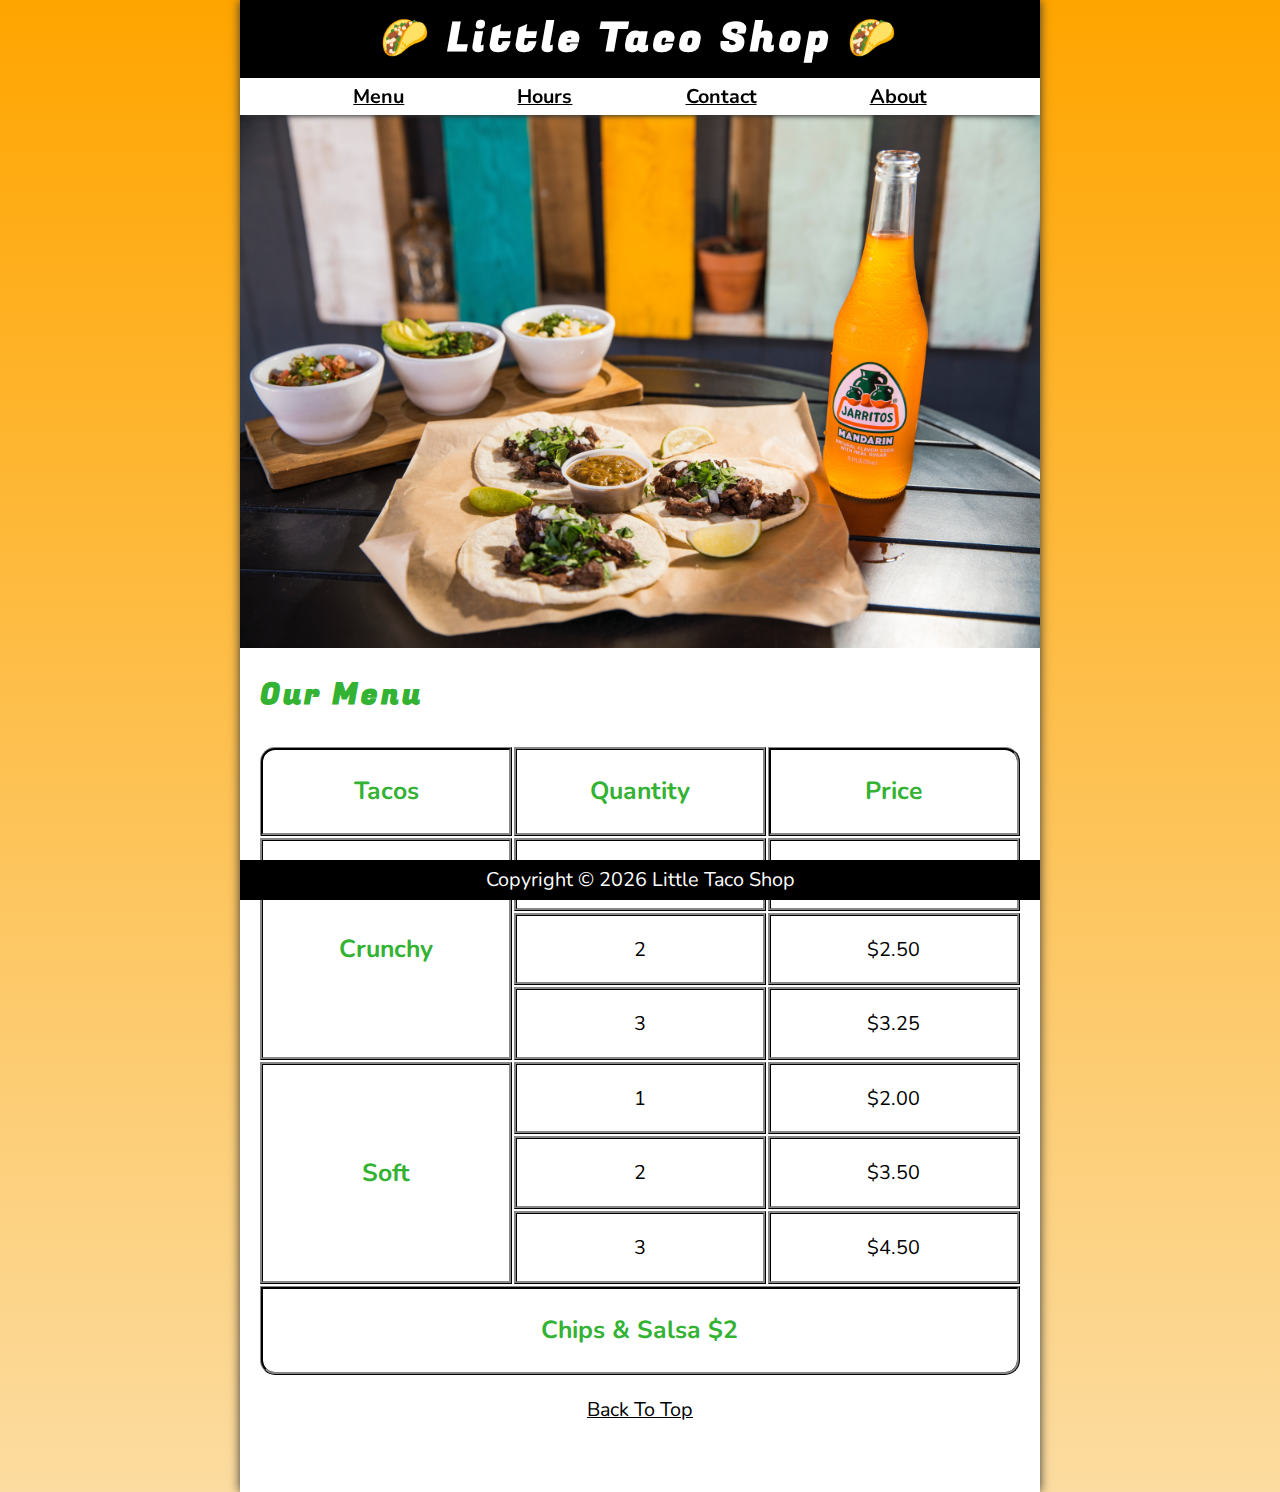
<file: index.html>
<!DOCTYPE html>
<html lang="en">
  <head>
    <meta charset="UTF-8" />
    <meta name="viewport" content="width=device-width, initial-scale=1.0" />
    <meta name="author" content="M Zubyan" />
    <meta
      name="description"
      content="The official website for The Little Taco Shop"
    />
    <title>The Little Taco Shop</title>
    <link rel="icon" href="favicon.ico" type="image/x-icon" />
    <link rel="stylesheet" href="css/style.css" />
    <script src="js/main.js" defer></script>
  </head>

  <body>
    <header class="header">
      <h1 class="header__h1">Little Taco Shop</h1>
      <nav class="header__nav">
        <ul class="header__ul">
          <li>
            <a href="#menu">Menu</a>
          </li>
          <li>
            <a href="hours.html">Hours</a>
          </li>
          <li>
            <a href="contact.html">Contact</a>
          </li>
          <li>
            <a href="about.html">About</a>
          </li>
        </ul>
      </nav>
    </header>
    <section class="hero">
      <h2 class="hero__h2">Bienvenidos</h2>
      <figure>
        <img
          src="img/tacos_and_drink_1000x667.png"
          alt="Tacos and a Drink"
          title="We love tacos!"
          width="1000"
          height="667"
        />
        <figcaption class="offscreen">Tacos and a Drink</figcaption>
      </figure>
    </section>
    <main class="main">
      <article id="menu" class="main__article menu">
        <h2 class="menu__h2">Our Menu</h2>
        <table class="menu__container">
          <caption class="offscreen">
            Our Tacos
          </caption>
          <thead>
            <tr>
              <th class="menu__header" scope="col">Tacos</th>
              <th class="menu__header" scope="col" scope="col">Quantity</th>
              <th class="menu__header" scope="col" scope="col">Price</th>
            </tr>
          </thead>
          <tbody>
            <tr>
              <th class="menu__item menu__cr" scope="row" rowspan="3">
                Crunchy
              </th>
              <td class="menu__item">1</td>
              <td class="menu__item">$1.50</td>
            </tr>
            <tr>
              <td class="menu__item">2</td>
              <td class="menu__item">$2.50</td>
            </tr>
            <tr>
              <td class="menu__item">3</td>
              <td class="menu__item">$3.25</td>
            </tr>
            <tr>
              <th class="menu__item menu__sf" scope="row" rowspan="3">Soft</th>
              <td class="menu__item">1</td>
              <td class="menu__item">$2.00</td>
            </tr>
            <tr>
              <td class="menu__item">2</td>
              <td class="menu__item">$3.50</td>
            </tr>
            <tr>
              <td class="menu__item">3</td>
              <td class="menu__item">$4.50</td>
            </tr>
          </tbody>
          <tfoot>
            <tr>
              <td class="menu__item menu__cs" colspan="3">
                Chips &amp; Salsa $2
              </td>
            </tr>
          </tfoot>
        </table>
        <p class="center">
          <a href="#">Back To Top</a>
        </p>
      </article>
    </main>
    <footer class="footer">
      <p>
        <span class="nowrap">Copyright &copy; <time id="year"></time></span>
        <span class="nowrap">Little Taco Shop</span>
      </p>
    </footer>
  </body>
</html>
</file>
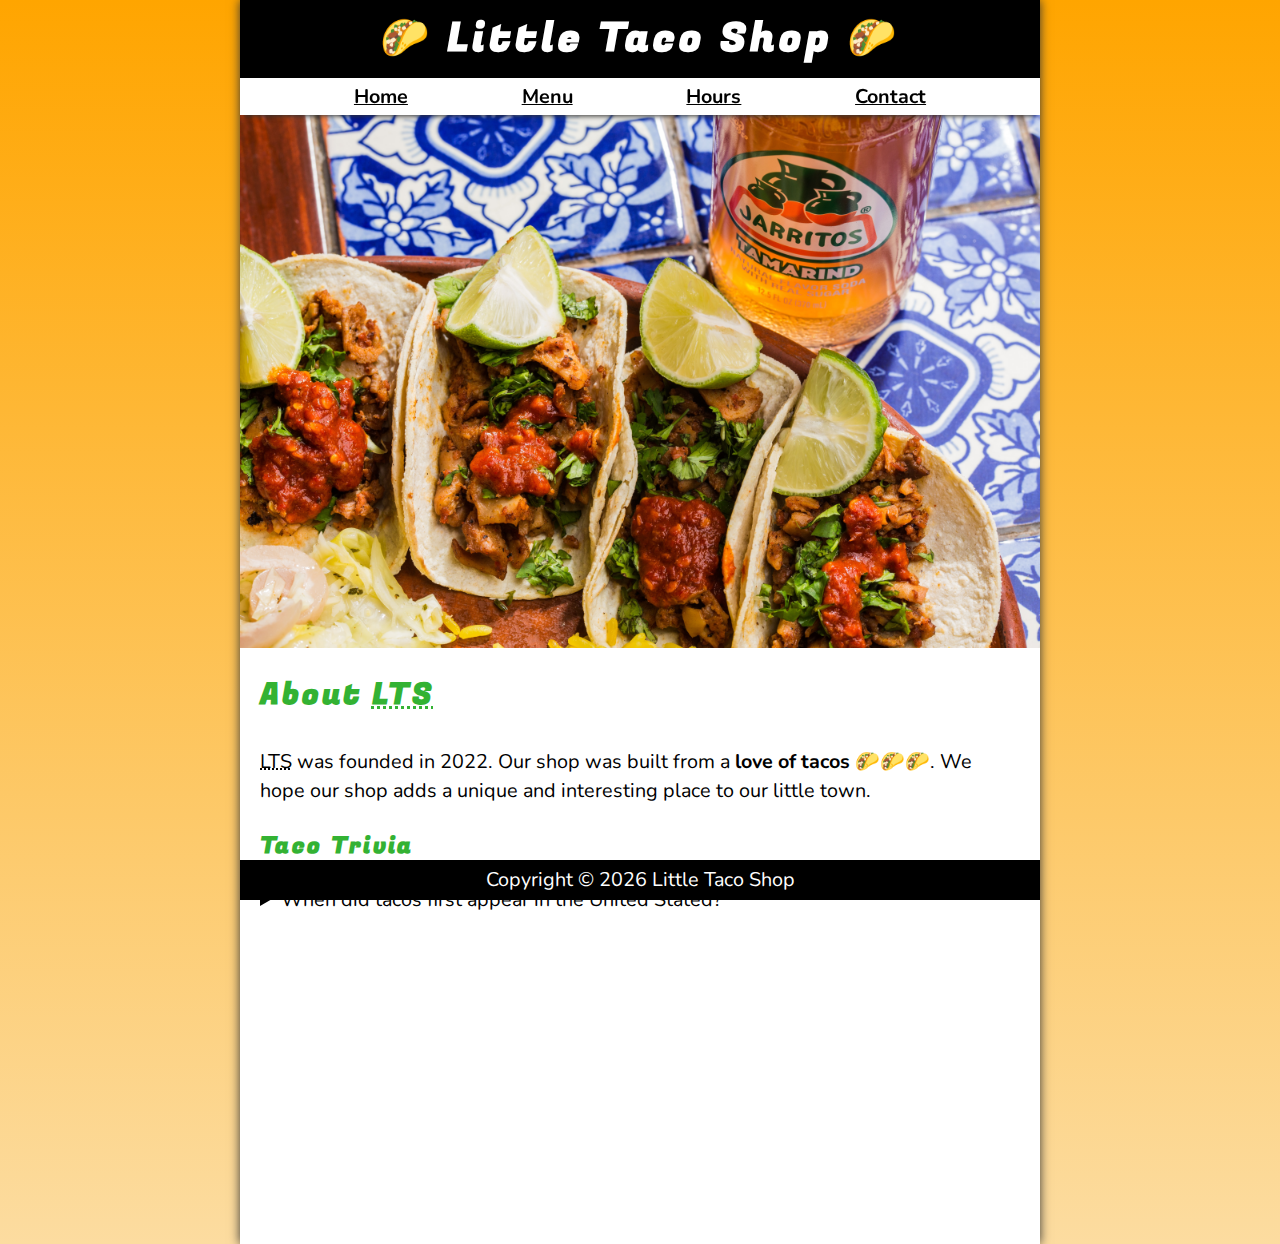
<file: about.html>
<!DOCTYPE html>
<html lang="en">
  <head>
    <meta charset="UTF-8" />
    <meta name="viewport" content="width=device-width, initial-scale=1.0" />
    <meta name="author" content="M Zubyan" />
    <meta
      name="description"
      content="The official website for The Little Taco Shop"
    />
    <title>About LTS</title>
    <link rel="icon" href="favicon.ico" type="image/x-icon" />
    <link rel="stylesheet" href="css/style.css" />
    <script src="js/main.js" defer></script>
  </head>
  <body>
    <header class="header">
      <h1 class="header__h1">Little Taco Shop</h1>
      <nav class="header__nav">
        <ul class="header__ul">
          <li>
            <a href="/">Home</a>
          </li>
          <li>
            <a href="/#menu">Menu</a>
          </li>
          <li>
            <a href="hours.html">Hours</a>
          </li>
          <li>
            <a href="contact.html">Contact</a>
          </li>
        </ul>
      </nav>
    </header>
    <section class="hero">
      <figure>
        <img
          src="img/tacos_delicioso_1000x667.png"
          alt="Tacos Delicioso"
          width="1000"
          height="667"
        />
        <figcaption class="offscreen">Try these Delicious Tacos</figcaption>
      </figure>
    </section>
    <main class="main">
      <article id="about" class="main__article about">
        <h2>About <abbr title="The Little Taco Shop">LTS</abbr></h2>
        <p>
          <abbr title="The Little Taco Shop">LTS</abbr> was founded in
          <time datetime="2022">2022</time>. Our shop was built from a
          <strong>love of tacos</strong> 🌮🌮🌮. We hope our shop adds a unique
          and interesting place to our little town.
        </p>
        <aside>
          <h3 class="about__trivia">Taco Trivia</h3>
          <details>
            <summary>When did tacos first appear in the United Stated?</summary>
            <p class="about__trivia-answer">
              Jeffrey M. Pilcher, taco historian and professor of history at the
              University of Minnesota, says the earliest mention of tacos in the
              United States are in a newspaper from
              <time datetime="1905">1905</time>. (Source:
              <cite
                ><a
                  href="https://www.smithsonianmag.com/arts-culture/where-did-the-taco-come-from-81228162/"
                  target="_blank"
                  >Smithsonian Magazine</a
                ></cite
              >)
            </p>
          </details>
        </aside>
      </article>
    </main>
    <footer class="footer">
      <p>
        <span class="nowrap">Copyright &copy; <time id="year"></time></span>
        <span class="nowrap">Little Taco Shop</span>
      </p>
    </footer>
  </body>
</html>
</file>
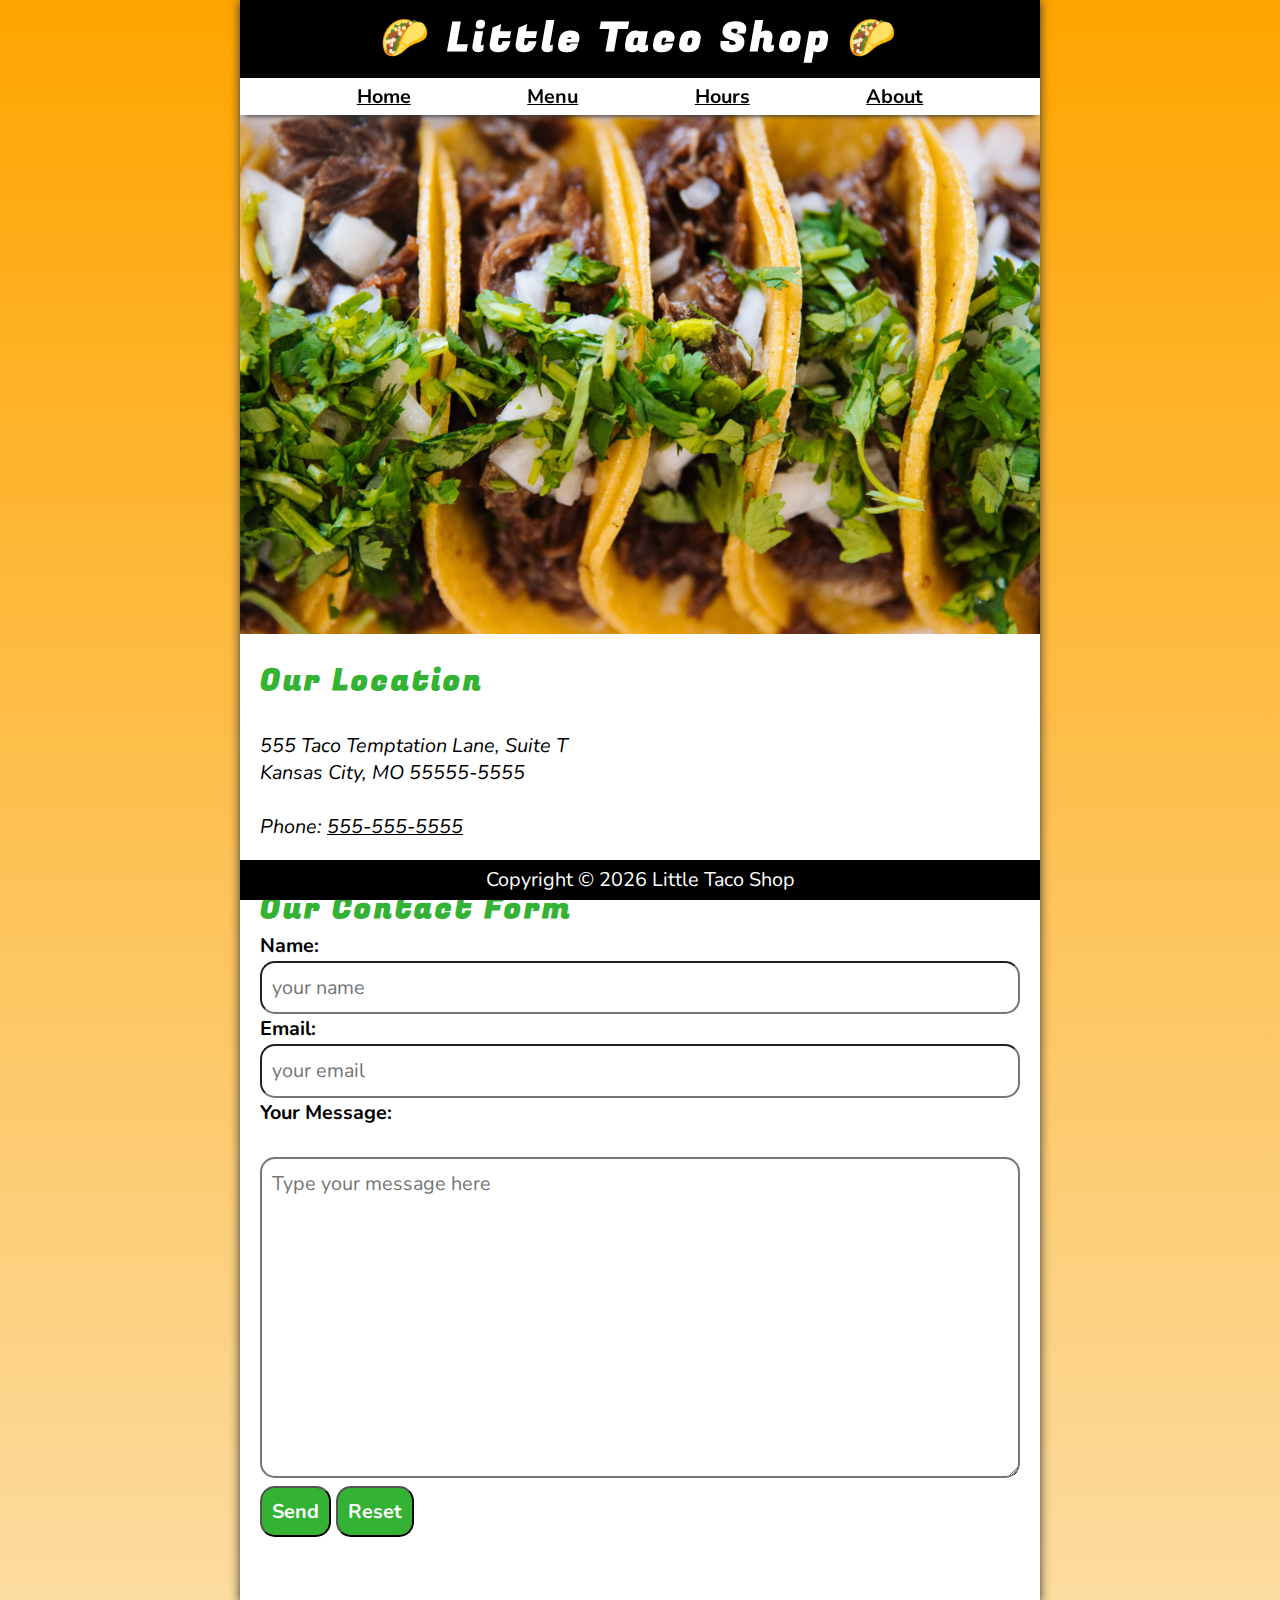
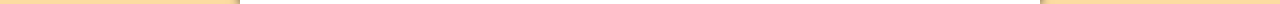
<file: contact.html>
<!DOCTYPE html>
<html lang="en">
  <head>
    <meta charset="UTF-8" />
    <meta name="viewport" content="width=device-width, initial-scale=1.0" />
    <meta name="author" content="M Zubyan" />
    <meta
      name="description"
      content="Contact information for The Little Taco Shop"
    />
    <title>Contact Us - LTS</title>
    <link rel="icon" href="favicon.ico" type="image/x-icon" />
    <link rel="stylesheet" href="css/style.css" />
    <script src="js/main.js" defer></script>
  </head>

  <body>
    <header class="header">
      <h1 class="header__h1">Little Taco Shop</h1>
      <nav class="header__nav">
        <ul class="header__ul">
          <li>
            <a href="/">Home</a>
          </li>
          <li>
            <a href="/#menu">Menu</a>
          </li>
          <li>
            <a href="hours.html">Hours</a>
          </li>
          <li>
            <a href="about.html">About</a>
          </li>
        </ul>
      </nav>
    </header>
    <section>
      <figure>
        <img
          src="img/tacos_close_up_1000x649.png"
          alt="Little Taco Shop Tacos"
          title="Tacos ready to eat!"
          width="1000"
          height="649"
        />
        <figcaption class="offscreen">Little Taco Shop Tacos</figcaption>
      </figure>
    </section>
    <main class="main">
      <article class="main__article">
        <h2>Our Location</h2>
        <address>
          555 Taco Temptation Lane, Suite T<br />
          Kansas City, MO 55555-5555
          <br /><br />
          Phone: <a href="tel:+5555555555">555-555-5555</a>
        </address>
      </article>
      <hr />
      <article class="main__article contact">
        <h2 class="contact__h2">Our Contact Form</h2>

        <form
          action="https://httpbin.org/get"
          method="get"
          class="contact__form"
        >
          <fieldset class="contact__fieldset">
            <legend class="offscreen">Send Us A Message</legend>
            <p class="contact__p">
              <label class="contact__label" for="name">Name:</label>
              <input
                class="contact__input"
                type="text"
                name="name"
                id="name"
                placeholder="your name"
                required
              />
            </p>
            <p class="contact__p">
              <label class="contact__label" for="email">Email:</label>
              <input
                class="contact__input"
                type="email"
                name="email"
                id="email"
                placeholder="your email"
                required
              />
            </p>
            <p class="contact__p">
              <label class="contact__label" for="message">Your Message:</label>
              <br />
              <textarea
                class="contact__textarea"
                name="message"
                id="message"
                cols="30"
                rows="10"
                placeholder="Type your message here"
              ></textarea>
            </p>
          </fieldset>
          <button class="contact__button" type="submit">Send</button>
          <button class="contact__button" type="reset">Reset</button>
        </form>
      </article>
    </main>
    <footer class="footer">
      <p>
        <span class="nowrap">Copyright &copy; <time id="year"></time></span>
        <span class="nowrap">Little Taco Shop</span>
      </p>
    </footer>
  </body>
</html>
</file>
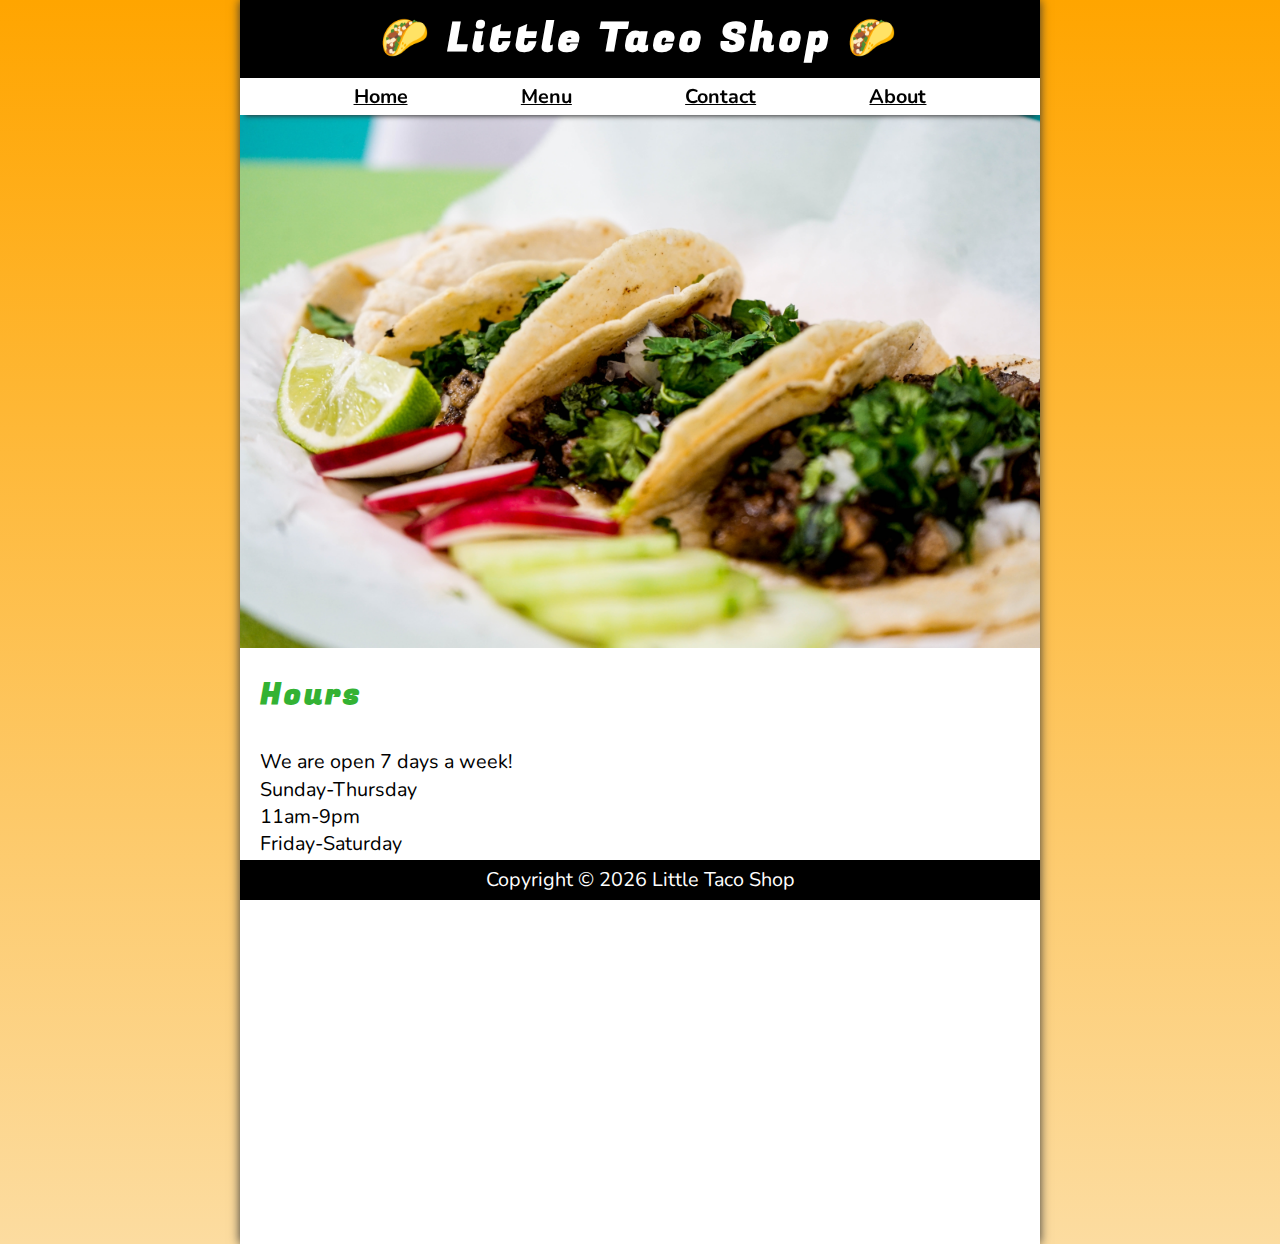
<file: hours.html>
<!DOCTYPE html>
<html lang="en">
  <head>
    <meta charset="UTF-8" />
    <meta name="viewport" content="width=device-width, initial-scale=1.0" />
    <meta name="author" content="M Zubyan" />
    <meta name="description" content="Store Hours for The Little Taco Shop" />
    <title>LTS Hours</title>
    <link rel="icon" href="favicon.ico" type="image/x-icon" />
    <link rel="stylesheet" href="css/style.css" />
    <script src="js/main.js" defer></script>
  </head>

  <body>
    <header class="header">
      <h1 class="header__h1">Little Taco Shop</h1>
      <nav class="header__nav">
        <ul class="header__ul">
          <li>
            <a href="/">Home</a>
          </li>
          <li>
            <a href="/#menu">Menu</a>
          </li>
          <li>
            <a href="contact.html">Contact</a>
          </li>
          <li>
            <a href="about.html">About</a>
          </li>
        </ul>
      </nav>
    </header>
    <section class="hero">
      <figure>
        <img
          src="img/tacos_tray_1000x667.png"
          alt="A Tray of Tasty Tacos"
          title="We love trays of tacos!"
          width="1000"
          height="667"
        />
        <figcaption class="offscreen">A Tray of Tasty Tacos</figcaption>
      </figure>
    </section>
    <main class="main">
      <article class="main__article">
        <h2>Hours</h2>
        <p>We are open 7 days a week!</p>
        <dl>
          <dt>Sunday-Thursday</dt>
          <dd>11am-9pm</dd>
          <dt>Friday-Saturday</dt>
          <dd>11am-11pm</dd>
        </dl>
      </article>
    </main>
    <footer class="footer">
      <p>
        <span class="nowrap">Copyright &copy; <time id="year"></time></span>
        <span class="nowrap">Little Taco Shop</span>
      </p>
    </footer>
  </body>
</html>
</file>
<file: css/style.css>
@import url("https://fonts.googleapis.com/css2?family=Fugaz+One&family=Nunito&display=swap");

/* || RESET */

*,
*::before,
*::after {
  margin: 0;
  padding: 0;
  box-sizing: border-box;
}

img {
  display: block;
  max-width: 100%;
  height: auto;
}

input,
button,
textarea {
  font: inherit;
}

/* || VARIABLES */

:root {
  /* FONTS */
  --FF: "Nunito", sans-serif;
  --FF--HEADINGS: "Fugaz One", cursive;
  --FS: clamp(1rem, 2.2vh, 1.5rem);

  /* COLORS */
  --BGCOLOR: orange;
  --BGCOLOR-FADE: rgb(252, 220, 160);
  --BGIMAGE: linear-gradient(to bottom, var(--BGCOLOR), var(--BGCOLOR-FADE));
  --BODY-BGCOLOR: #fff;
  --FONT-COLOR: #000;
  --BORDER-COLOR: #333;
  --HIGHLIGHT-COLOR: rgb(51, 178, 51);
  --LINK-COLOR: #000;
  --LINK-HOVER: hsla(0, 0%, 0%, 0.6);
  --LINK-ACTIVE: orange;
  --HEADER-BGCOLOR: #000;
  --HEADER-COLOR: #fff;
  --NAV-BGCOLOR: #fff;
  --HERO-BGCOLOR: rgba(51, 178, 51, 0.75);
  --HERO-COLOR: #fff;
  --BUTTON-COLOR: #fff;

  /* BORDERS */
  --BORDERS: 1px solid var(var(--BORDER-COLOR));
  --BORDER-RADIUS: 15px;

  /* STANDARD PADDING */
  --PADDING-TB: 0.25em; /* top bottom */
  --PADDING-SIDE: 2.5%;

  /* STANDARD MARGIN */
  --MARGIN: clamp(1em, 2.5vh, 1.5em) 0;
}

@media (prefers-color-scheme: dark) {
  :root {
    --BGCOLOR: #000;
    --BGCOLOR-FADE: gray;
    --HEADER-COLOR: whitesmoke;
    --NAV-BGCOLOR: rgb(20, 20, 20);
    --HERO-COLOR: #333;
    --BODY-BGCOLOR: #333;
    --FONT-COLOR: whitesmoke;
    --HIGHLIGHT-COLOR: whitesmoke;
    --BORDER-COLOR: whitesmoke;
    --LINK-COLOR: whitesmoke;
    --LINK-HOVER: orange;
    --LINK-ACTIVE: rgb(252, 200, 103);
    --BUTTON-COLOR: #000;
  }
}

/* || UTILITY CLASSES */

.offscreen {
  position: absolute;
  left: -10000px;
}

.nowrap {
  white-space: nowrap;
}

.center {
  text-align: center;
}

/* || GENERAL STYLES */

html {
  scroll-behavior: smooth;
  font-size: var(--FS);
  font-family: var(--FF);
  background-color: var(--BGCOLOR);
  background-image: var(--BGIMAGE);
}

body {
  background-color: var(--BODY-BGCOLOR);
  color: var(--FONT-COLOR);
  min-height: 100vh;
  max-width: 800px;
  margin: 0 auto;
  border-left: var(--BORDERS);
  border-right: var(--BORDERS);
  box-shadow: 0 0 10px var(--BORDER-COLOR);
}

h1,
h2,
h3 {
  font-family: var(--FF--HEADINGS);
  letter-spacing: 0.1em;
}

h2,
h3 {
  margin-bottom: 1em;
  color: var(--HIGHLIGHT-COLOR);
}

p {
  line-height: 1.5;
}

a:any-link {
  color: var(--LINK-COLOR);
}

a:hover,
a:focus-visible {
  color: var(--LINK-HOVER);
}

a:active {
  color: var(--LINK-ACTIVE);
}

/* || HEADER */

.header {
  position: sticky;
  top: 0;
  z-index: 1;
}

.header__h1 {
  text-align: center;
  background-color: var(--HEADER-BGCOLOR);
  color: var(--HEADER-COLOR);
  padding: var(--PADDING-TB) var(--PADDING-SIDE);
}

.header__nav {
  background-color: var(--NAV-BGCOLOR);
  border-bottom: var(--BORDERS);
  font-weight: bold;
  box-shadow: 0 6px 5px -5px var(--BORDER-COLOR);
}

.header__ul {
  padding: var(--PADDING-TB) var(--PADDING-SIDE);
  list-style-type: none;
  display: flex;
  justify-content: space-evenly;
  gap: 1rem;
}

/* || HERO */

.hero {
  position: relative;
}

.hero__h2 {
  background-color: var(--HERO-BGCOLOR);
  color: var(--HERO-COLOR);
  padding: 0.25em 0.5em;
  letter-spacing: 0.1rem;
  text-shadow: 2px 2px 5px var(--BORDER-COLOR);
  position: absolute;
  top: -100px;
  left: 20px;
  animation: showWelcome 0.5s ease-in-out 1s forwards;
}

@keyframes showWelcome {
  0% {
    top: -20px;
    transform: skew(0deg, -5deg) scaleY(0);
  }
  80% {
    top: 30px;
    transform: skew(10deg, -5deg) scaleY(1.2);
  }
  100% {
    top: 20px;
    transform: skew(-10deg, -5deg) scaleY(1);
  }
}

/* || FOOTER */

.footer {
  position: sticky;
  bottom: 0;
  background-color: var(--HEADER-BGCOLOR);
  color: var(--HEADER-COLOR);
  padding: var(--PADDING-TB) var(--PADDING-SIDE);
  text-align: center;
}

/* || MAIN */

.main {
  padding: var(--PADDING-TB) var(--PADDING-SIDE);
}

.main__article {
  scroll-margin-top: 6.5rem;
  margin: var(--MARGIN);
}

.main__article:first-child {
  margin-top: 1em;
}

.main__article:last-child {
  min-height: calc(100vh - 20rem);
}

/* || ABOUT */

.about__trivia {
  margin: var(--MARGIN);
}

.about__trivia-answer {
  margin-top: 1em;
}

/* || CONTACT */

.contact__h2 {
  margin: 0;
}

.contact__fieldset {
  border: none;
}

.contact__label {
  display: block;
  font-weight: bold;
}

.contact__input,
.contact__textarea {
  padding: 0.5em;
  border-radius: var(--BORDER-RADIUS);
  border-width: 2px;
  width: 100%;
}

.contact__button {
  padding: 0.5em;
  border-radius: var(--BORDER-RADIUS);
  background-color: var(--HIGHLIGHT-COLOR);
  color: var(--BUTTON-COLOR);
  font-weight: bold;
}

/* || MENU */

thead,
tbody,
tfoot,
tr {
  display: contents;
}

.menu__container {
  display: grid;
  grid-template-columns: repeat(3, 1fr);
  grid-template-areas:
    "hd1 hd2 hd3"
    "cr cr1 cr1p"
    "cr cr2 cr2p"
    "cr cr3 cr3p"
    "sf sf1 sf1p"
    "sf sf2 sf2p"
    "sf sf3 sf3p"
    "cs cs cs";
  gap: 0.1em;
  margin-bottom: 1em;
}

.menu__cr {
  grid-area: cr;
}

.menu__sf {
  grid-area: sf;
}

.menu__cs {
  grid-area: cs;
}

.menu__cr,
.menu__sf,
.menu__cs,
.menu__header {
  color: var(--HIGHLIGHT-COLOR);
  font-weight: bold;
  height: 100%;
  display: grid;
  place-content: center;
}

.menu__header,
.menu__item {
  width: 100%;
  padding: 1em;
  border: medium ridge var(--BORDER-COLOR);
}

.menu__item {
  display: grid;
  place-content: center;
}

thead th:first-child {
  border-top-left-radius: var(--BORDER-RADIUS);
}
thead th:last-child {
  border-top-right-radius: var(--BORDER-RADIUS);
}

tfoot td {
  border-bottom-left-radius: var(--BORDER-RADIUS);
  border-bottom-right-radius: var(--BORDER-RADIUS);
}

@media screen and (min-width: 576px) {
  .header__h1::before {
    content: "🌮 ";
  }
  .header__h1::after {
    content: " 🌮";
  }

  .menu__header,
  .menu__cr,
  .menu__sf,
  .menu__cs {
    font-size: 125%;
  }
}
</file>
